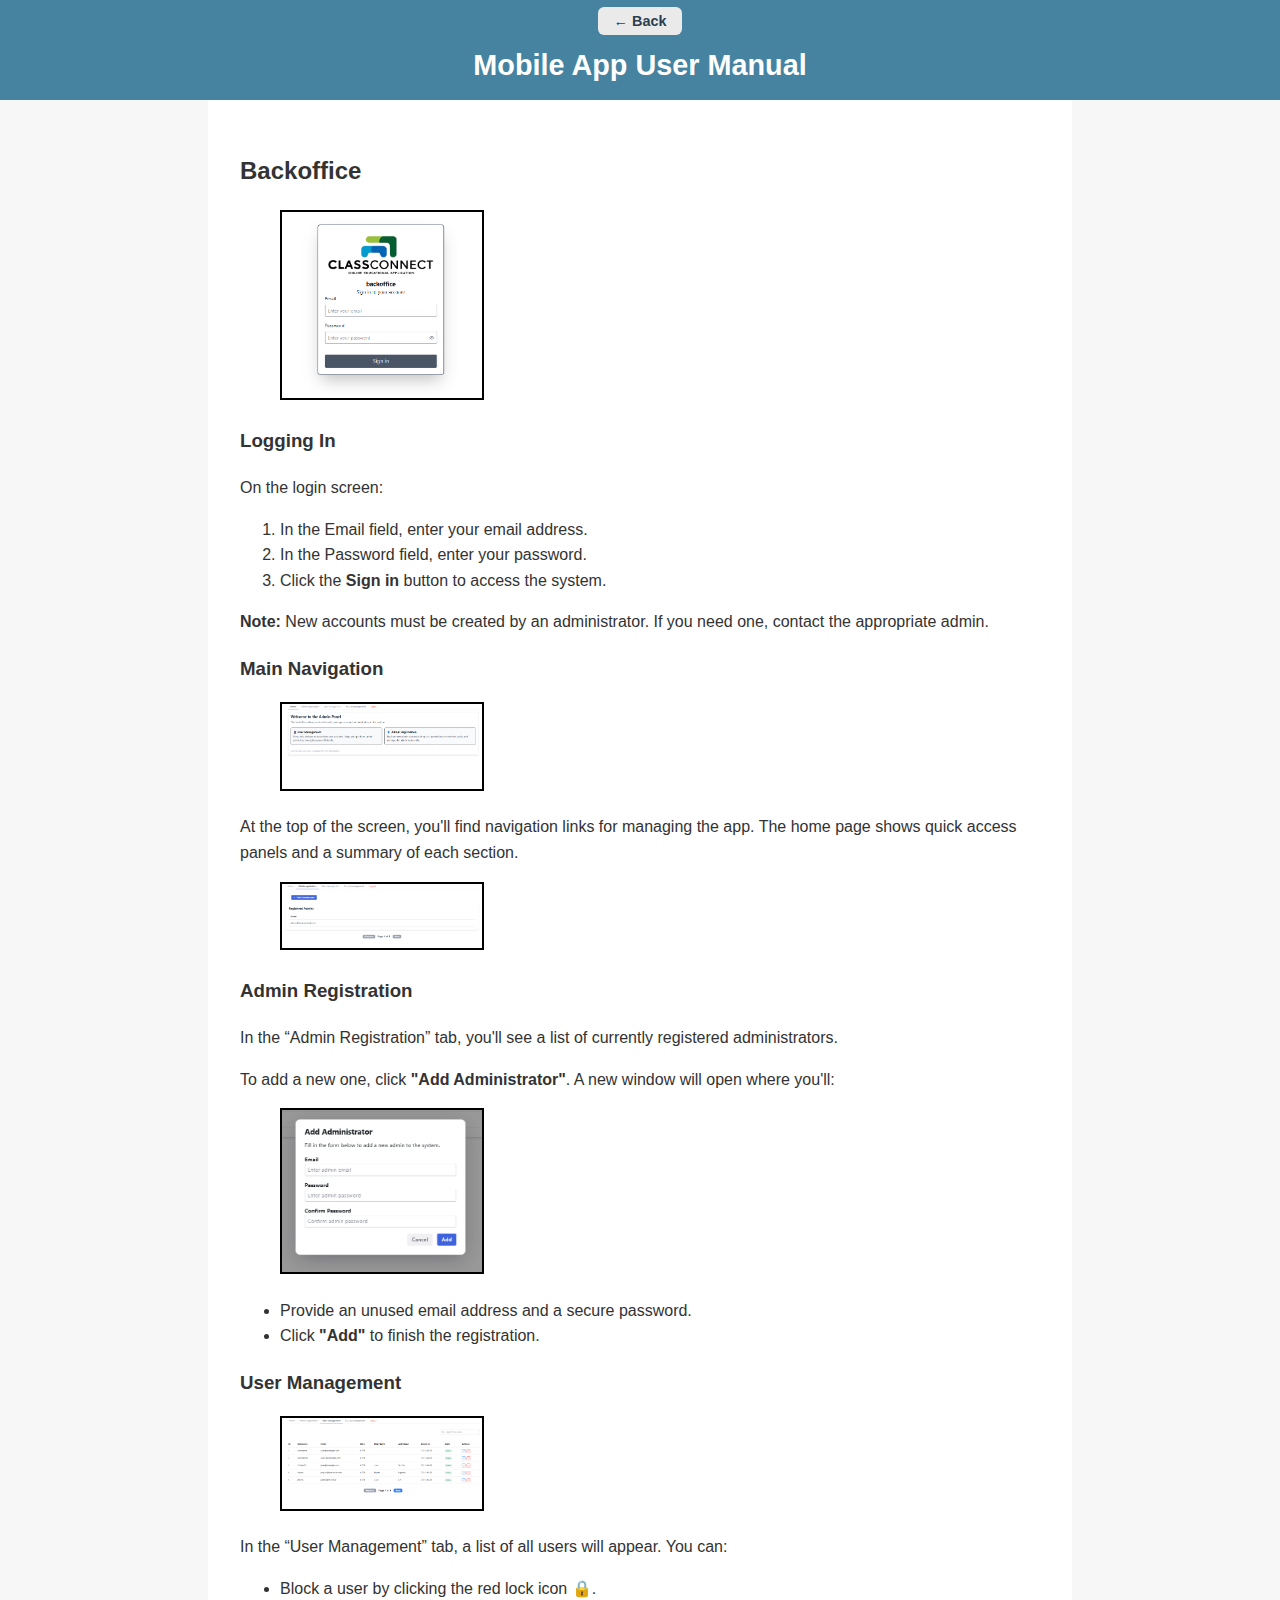
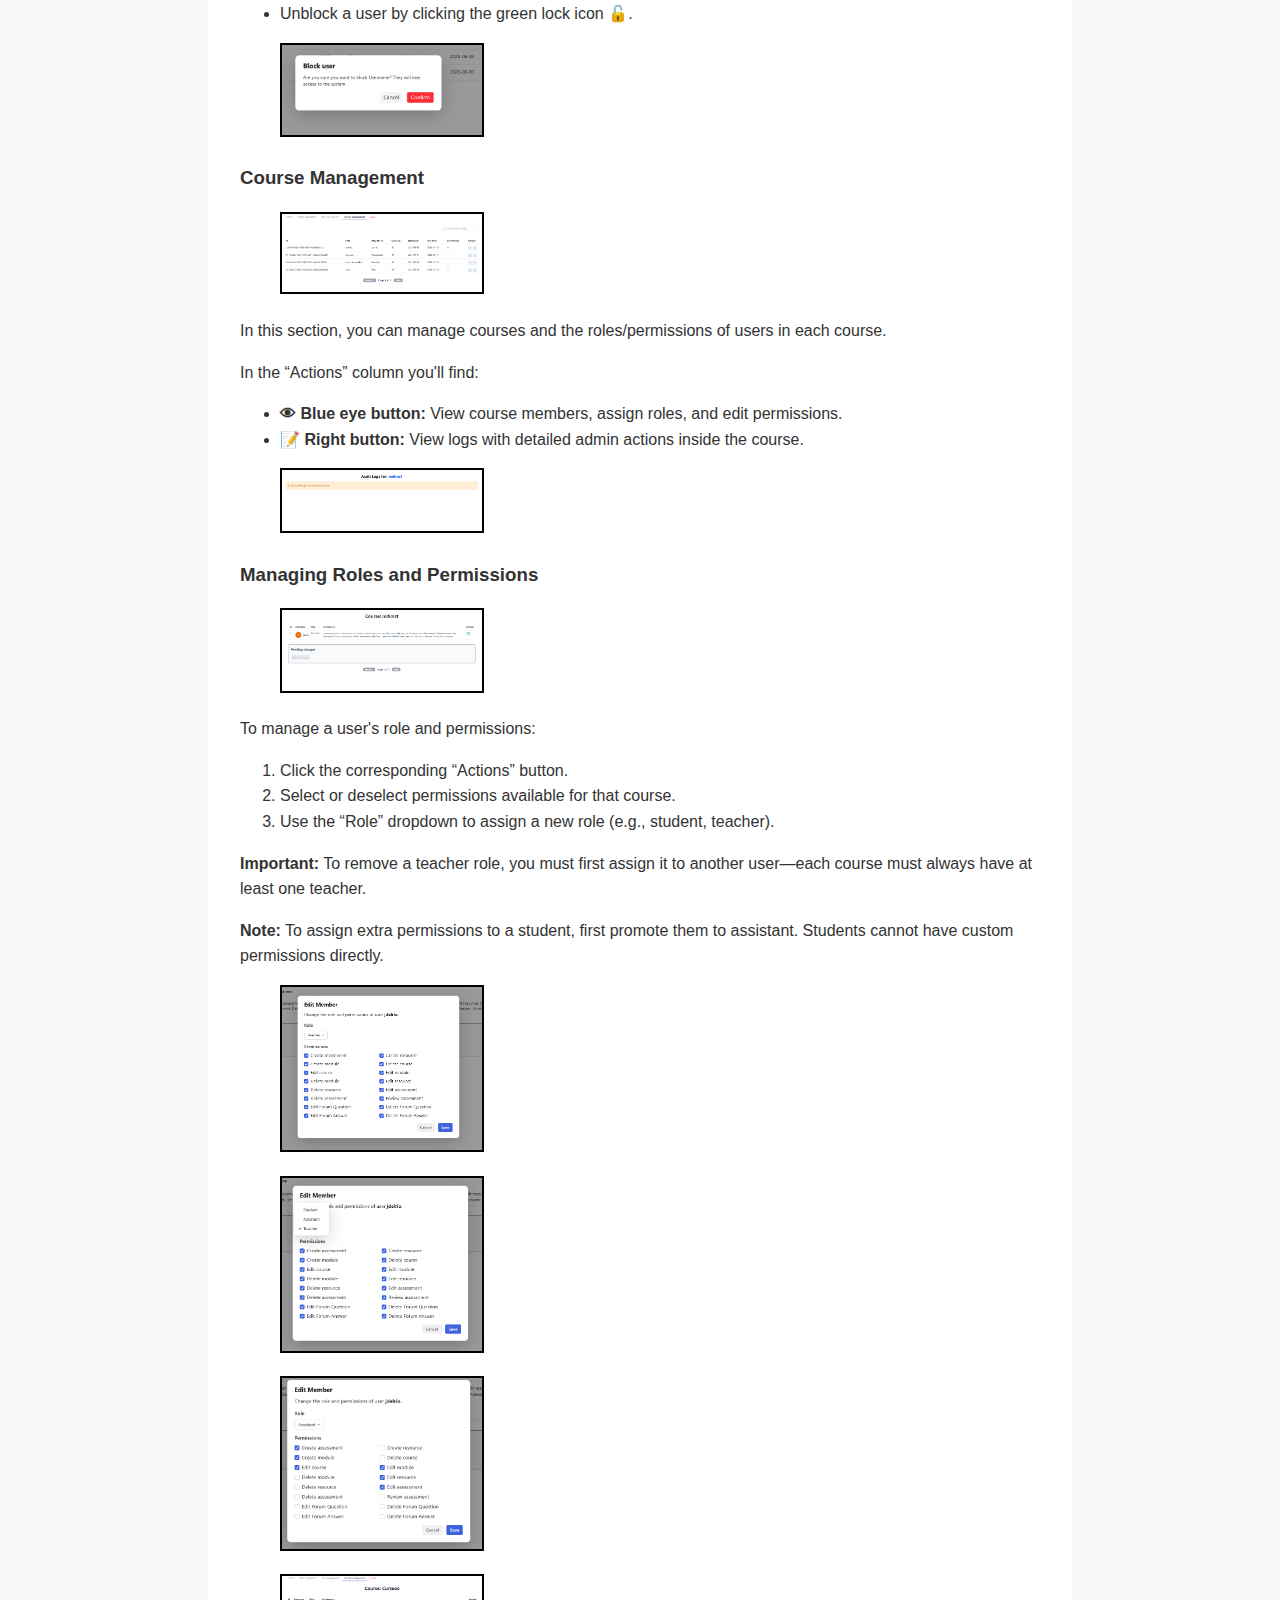
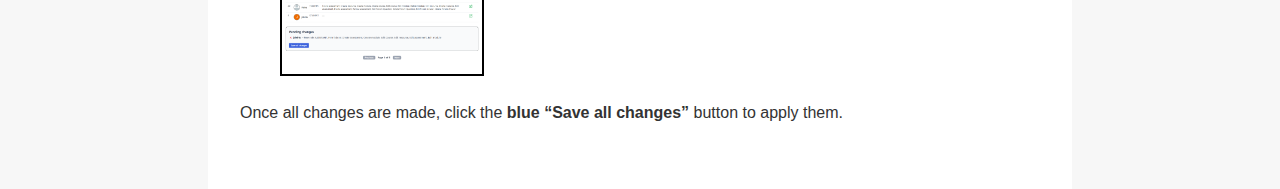
<file: back-guide.html>
<!DOCTYPE html>
<html lang="en">
  <head>
    <meta charset="UTF-8" />
    <meta name="viewport" content="width=device-width, initial-scale=1.0" />
    <title>Back Office Guide</title>
    <link rel="stylesheet" href="manual-styles.css" />
  </head>
  <body>
    <header>
      <a href="./manual-app.html" class="back">&#8592; Back</a>
      <h1>Mobile App User Manual</h1>
    </header>
    <main>
      <section id="backoffice">
        <h2>Backoffice</h2>
        <figure>
          <img src="./assets/back-login.png" />
        </figure>
        <h3 id="login">Logging In</h3>
        <p>On the login screen:</p>
        <ol>
          <li>In the Email field, enter your email address.</li>
          <li>In the Password field, enter your password.</li>
          <li>
            Click the <strong>Sign in</strong> button to access the system.
          </li>
        </ol>
        <p>
          <strong>Note:</strong> New accounts must be created by an
          administrator. If you need one, contact the appropriate admin.
        </p>

        <h3 id="navigation">Main Navigation</h3>
        <figure>
          <img src="./assets/back-home.png" />
        </figure>
        <p>
          At the top of the screen, you'll find navigation links for managing
          the app. The home page shows quick access panels and a summary of each
          section.
        </p>
        <figure>
          <img src="./assets/back-admin-reg.png" />
        </figure>
        <h3 id="admin-registration">Admin Registration</h3>
        <p>
          In the “Admin Registration” tab, you'll see a list of currently
          registered administrators.
        </p>
        <p>
          To add a new one, click <strong>"Add Administrator"</strong>. A new
          window will open where you'll:
        </p>
        <figure>
          <img src="./assets/back-add-admin.png" />
        </figure>
        <ul>
          <li>Provide an unused email address and a secure password.</li>
          <li>Click <strong>"Add"</strong> to finish the registration.</li>
        </ul>

        <h3 id="user-management">User Management</h3>
        <figure>
          <img src="./assets/back-users.png" />
        </figure>
        <p>
          In the “User Management” tab, a list of all users will appear. You
          can:
        </p>
        <ul>
          <li>Block a user by clicking the red lock icon 🔒.</li>
          <li>Unblock a user by clicking the green lock icon 🔓.</li>
        </ul>
        <figure>
          <img src="./assets/back-block-user.png" />
        </figure>

        <h3 id="course-management">Course Management</h3>
        <figure>
          <img src="./assets/back-course-manag.png" />
        </figure>
        <p>
          In this section, you can manage courses and the roles/permissions of
          users in each course.
        </p>
        <p>In the “Actions” column you'll find:</p>
        <ul>
          <li>
            <strong>👁 Blue eye button:</strong> View course members, assign
            roles, and edit permissions.
          </li>
          <li>
            <strong>📝 Right button:</strong> View logs with detailed admin
            actions inside the course.
          </li>
        </ul>
        <figure><img src="./assets/back-course-log.png" /></figure>

        <h3 id="roles-permissions">Managing Roles and Permissions</h3>
        <figure><img src="./assets/back-role-change.png" /></figure>
        <p>To manage a user's role and permissions:</p>
        <ol>
          <li>Click the corresponding “Actions” button.</li>
          <li>Select or deselect permissions available for that course.</li>
          <li>
            Use the “Role” dropdown to assign a new role (e.g., student,
            teacher).
          </li>
        </ol>

        <p>
          <strong>Important:</strong> To remove a teacher role, you must first
          assign it to another user—each course must always have at least one
          teacher.
        </p>
        <p>
          <strong>Note:</strong> To assign extra permissions to a student, first
          promote them to assistant. Students cannot have custom permissions
          directly.
        </p>

        <figure>
          <img src="./assets/back-permissions.png" />
        </figure>
        <figure>
          <img src="./assets/back-role-permissions.png" />
        </figure>
        <figure>
          <img src="./assets/back-edited-permissions.png" />
        </figure>
        <figure>
          <img src="./assets/back-confirm-changes.png" />
        </figure>

        <p>
          Once all changes are made, click the
          <strong>blue “Save all changes”</strong> button to apply them.
        </p>
      </section>
    </main>
  </body>
</html>
</file>
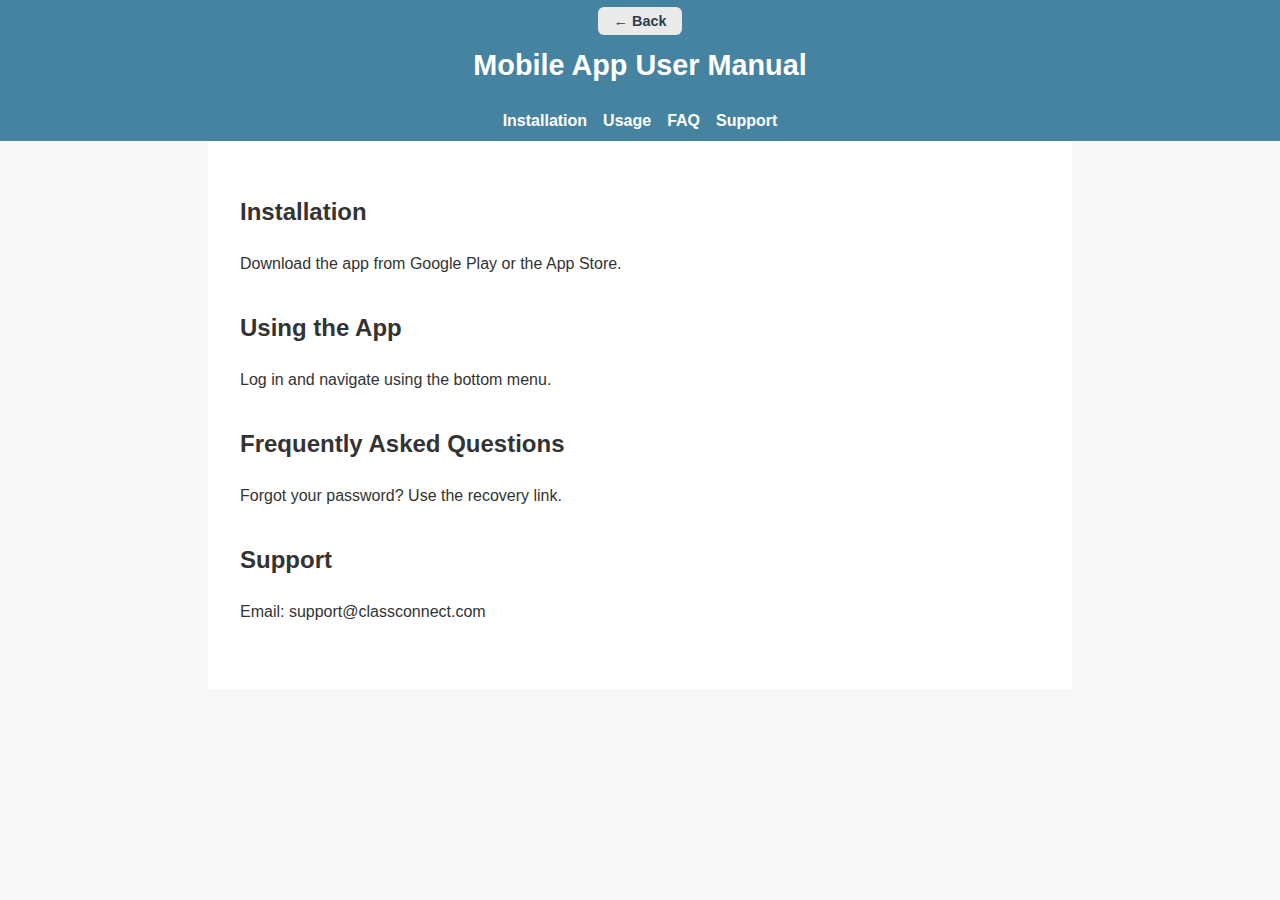
<file: manual-app.html>
<!DOCTYPE html>
<html lang="en">
  <head>
    <meta charset="UTF-8" />
    <meta name="viewport" content="width=device-width, initial-scale=1.0" />
    <title>App Manual</title>
    <link rel="stylesheet" href="manual-styles.css" />
  </head>
  <body>
    <header>
      <a href="index.html" class="back">&#8592; Back</a>
      <h1>Mobile App User Manual</h1>
      <nav>
        <ul>
          <li><a href="#installation">Installation</a></li>
          <li><a href="#usage">Usage</a></li>
          <li><a href="#faq">FAQ</a></li>
          <li><a href="#contact">Support</a></li>
        </ul>
      </nav>
    </header>

    <main>
      <section id="installation">
        <h2>Installation</h2>
        <p>Download the app from Google Play or the App Store.</p>
      </section>

      <section id="usage">
        <h2>Using the App</h2>
        <p>Log in and navigate using the bottom menu.</p>
      </section>

      <section id="faq">
        <h2>Frequently Asked Questions</h2>
        <p>Forgot your password? Use the recovery link.</p>
      </section>

      <section id="contact">
        <h2>Support</h2>
        <p>Email: support@classconnect.com</p>
      </section>
    </main>
  </body>
</html>
</file>
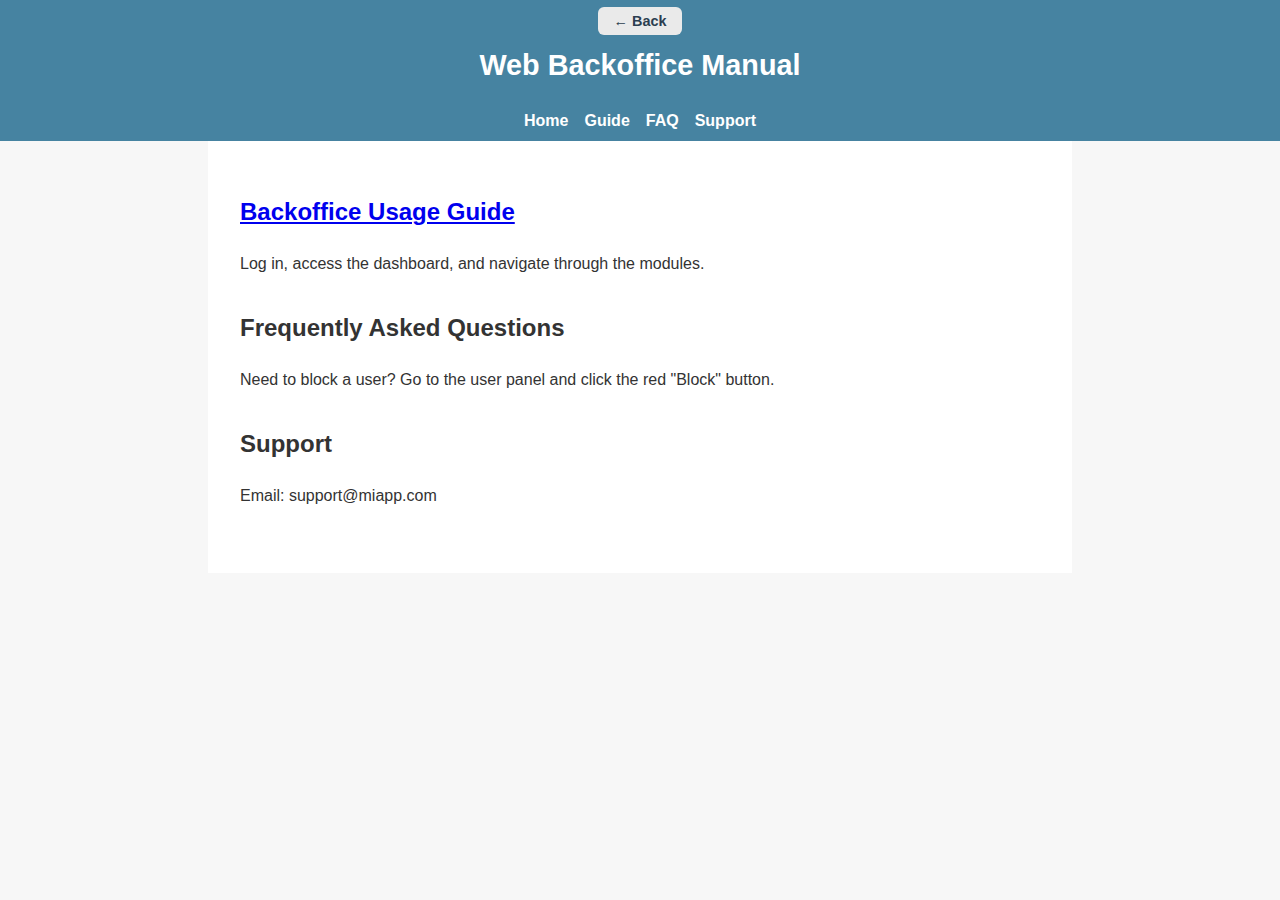
<file: manual-backoffice.html>
<!DOCTYPE html>
<html lang="en">
  <head>
    <meta charset="UTF-8" />
    <meta name="viewport" content="width=device-width, initial-scale=1.0" />
    <title>Backoffice Manual</title>
    <link rel="stylesheet" href="manual-styles.css" />
  </head>
  <body>
    <header>
      <a href="index.html" class="back">&#8592; Back</a>
      <h1>Web Backoffice Manual</h1>
      <nav>
        <ul>
          <li><a href="index.html">Home</a></li>
          <li><a href="#usage">Guide</a></li>
          <li><a href="#faq">FAQ</a></li>
          <li><a href="#contact">Support</a></li>
        </ul>
      </nav>
    </header>
    <main>
      <section id="usage">
        <h2><a href="./back-guide.html">Backoffice Usage Guide</a></h2>
        <p>Log in, access the dashboard, and navigate through the modules.</p>
      </section>
      <section id="faq">
        <h2>Frequently Asked Questions</h2>
        <p>
          Need to block a user? Go to the user panel and click the red "Block"
          button.
        </p>
      </section>
      <section id="contact">
        <h2>Support</h2>
        <p>Email: support@miapp.com</p>
      </section>
    </main>
  </body>
</html>
</file>
<file: manual-styles.css>
body {
  font-family: Arial, sans-serif;
  line-height: 1.6;
  margin: 0;
  padding: 0;
  background-color: #f7f7f7;
  color: #333;
}

header {
  background: #4683a1;
  color: white;
  padding: 0.5rem 2rem;
  position: relative;
  text-align: center;
}

header h1 {
  margin: 0.5rem 0 0.25rem 0;
  font-size: 1.8rem;
}

header nav {
  margin-top: 0;
}

.back {
  left: 25rem;
  top: 50%;
  transform: translateY(-50%);
  padding: 0.4rem 1rem;
  color: #2c3e50;
  font-weight: 600;
  text-decoration: none;
  font-size: 0.9rem;
  background-color: #eaeaea;
  border-radius: 6px;
  max-width: 100px;
  box-sizing: border-box;
  transition: background 0.2s ease;
}

.back:hover {
  background-color: #d0d0d0;
}

nav {
  display: flex;
  justify-content: center;
}

nav ul {
  list-style: none;
  display: flex;
  flex-wrap: wrap;
  justify-content: center;
  gap: 1rem;
  padding: 0;
  margin: 1rem auto 0;
}

nav ul li a {
  color: white;
  text-decoration: none;
  font-weight: bold;
}

main {
  padding: 2rem;
  max-width: 800px;
  margin: auto;
  background: white;
}

section {
  margin-bottom: 2rem;
}

.centered {
  text-align: center;
  margin-top: 10vh;
}

.buttons {
  display: flex;
  justify-content: center;
  gap: 2rem;
  margin-top: 2rem;
}

.button {
  padding: 1rem 2rem;
  background: #4683a1;
  color: white;
  text-decoration: none;
  border-radius: 8px;
  font-weight: bold;
}

img {
  width: 200px;
  border: 2px solid black;
}
</file>
